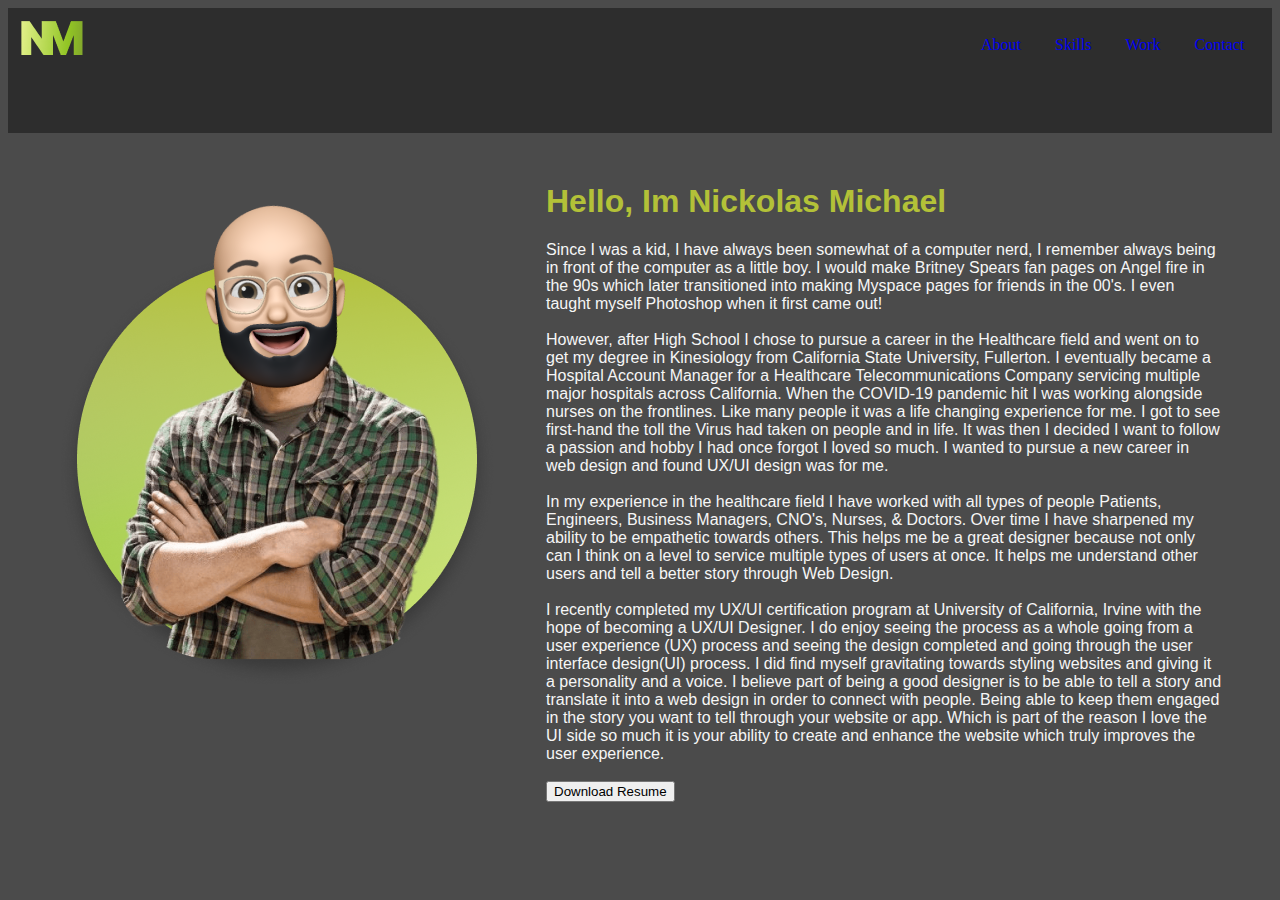
<file: Index.html>
<!DOCTYPE html>
<html>
    <head>
        <title>Nickolas Michael UX/UI Designer </title>
    </head>
    <body>
        <head>
            <link rel="stylesheet" href="css/style.css">
          </head>
        <header class="navigation">
            <div class="inline-block logo">
                <a href="Index.html"><img src="images/logo.png"></a>
            </div>
            <nav>
                <div class="block_element">
                  <a href="Index.html"><div class="inline-block">About</div></a>
                  <a href="UXSkills.html"><div class="inline-block">Skills</div></a>
                  <a href="MyWork.html"><div class="inline-block">Work</div></a>
                  <a href="Contact.html"><div class="inline-block">Contact</div></a>
                </div>
              </nav>
        </header>    
        
            <section class="hero">

                <div class ="pic">  
                    <img src="images/me.png">
                </div> 
<p></p>


                <div class="content">
                    <h1> Hello, Im Nickolas Michael</h1>
                    <p> Since I was a kid, I have always been somewhat of a computer nerd, I remember always being in front of the computer as a little boy. I would make Britney Spears fan pages on Angel fire in the 90s which later transitioned into making Myspace pages for friends in the 00's. I even taught myself Photoshop when it first came out!

                        <br> <br>
                        However, after High School I chose to pursue a career in the Healthcare field and went on to get my degree in Kinesiology from California State University, Fullerton. I eventually became a Hospital Account Manager for a Healthcare Telecommunications Company servicing multiple major hospitals across California. When the COVID-19 pandemic hit I was working alongside nurses on the frontlines. Like many people it was a life changing experience for me. I got to see first-hand the toll the Virus had taken on people and in life. It was then I decided I want to follow a passion and hobby I had once forgot I loved so much. I wanted to pursue a new career in web design and found UX/UI design was for me.
                        <br> <br>
                        In my experience in the healthcare field I have worked with all types of people  Patients, Engineers, Business Managers, CNO's, Nurses, & Doctors. Over time I have sharpened my ability to be empathetic towards others. This helps me be a great designer because not only  can I think on a level to service multiple types of users at once. It helps me understand other users and tell a better story through Web Design. 

                        <br> <br>
                        I recently completed my UX/UI certification program at University of California, Irvine with the hope of becoming a UX/UI Designer. I do enjoy seeing the process as a whole going from a user experience (UX) process and seeing the design completed and going through the user interface design(UI) process. I did find myself gravitating towards styling websites and giving it a personality and a voice. I believe part of being a good designer is to be able to tell a story and translate it into a web design in order to connect with people. Being able to keep them engaged in the story you want to tell through your website or app. Which is part of the reason I love the UI side so much it is your ability to create and enhance the website which truly improves the user experience.    
                        <br> <br>
                        <button>Download Resume</button>
                </div>

            </section>


        <!-- No footer  because i dont like the way it looks-->
    </body>
</html>
</file>
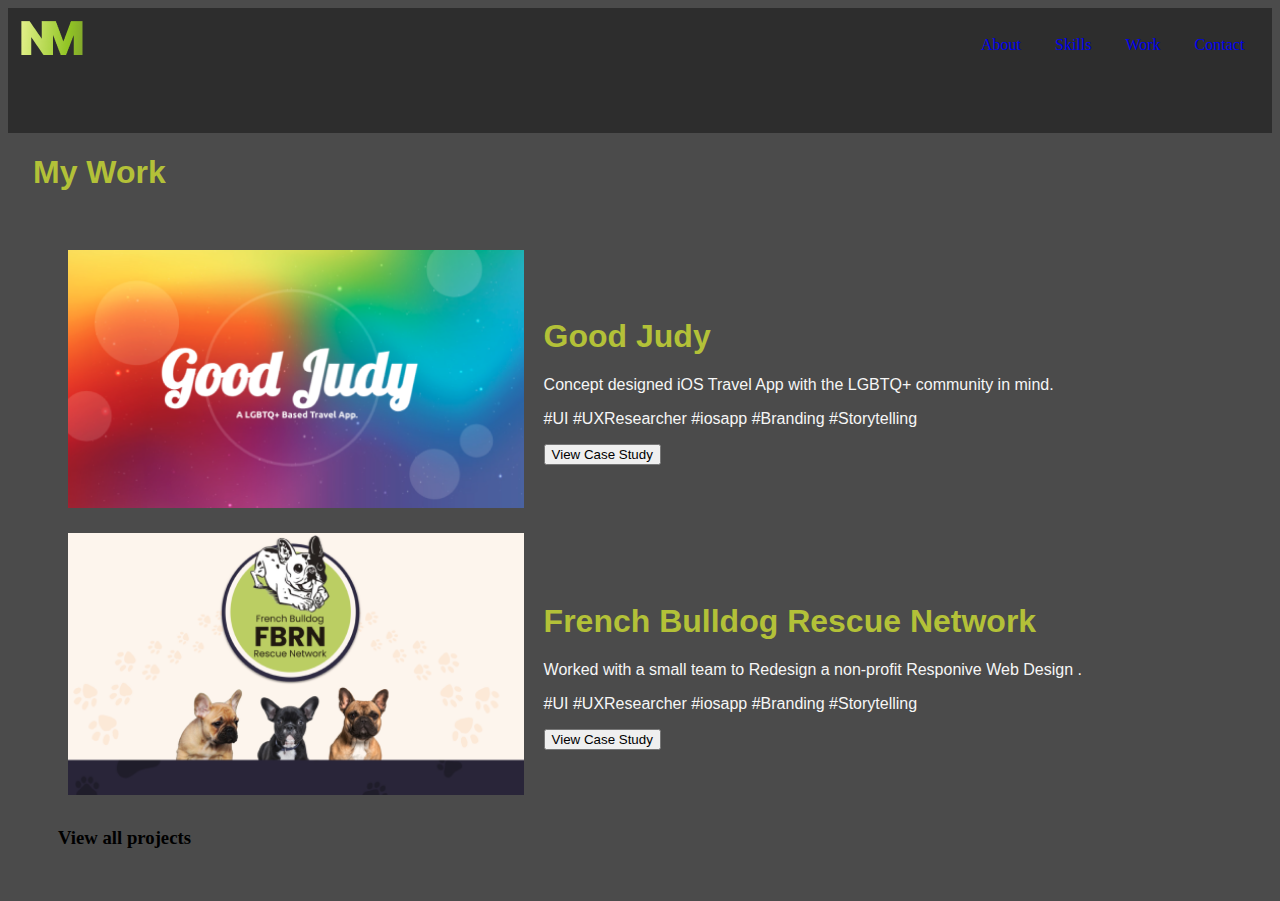
<file: MyWork.html>
<!DOCTYPE html>
<html>
    <head>
        <title>Nickolas Michael UX/UI Designer</title>
    </head>
    <body>
        <head>
            <link rel="stylesheet" href="css/style.css">
          </head>
        <header class="navigation">
            <div class="inline-block logo">
                <a href="Index.html"><img src="images/logo.png"></a>
            </div>
            <nav>
                <div class="block_element">
                  <a href="Index.html"><div class="inline-block">About</div></a>
                  <a href="UXSkills.html"><div class="inline-block">Skills</div></a>
                  <a href="MyWork.html"><div class="inline-block">Work</div></a>
                  <a href="Contact.html"><div class="inline-block">Contact</div></a>
                </div>
              </nav>
        </header>    

            <!--  My Work section coded using CSS Flex Grid -->

            <section class="myWork">
                <h1>My Work</h1>
                <div class="workGrid">

                    <div id = "#judyPic" class ="caseStudy">
                        <div>
                            <img src="images/Judy.png">
                        </div>
                    </div>

                    <div id = "#judyText" class ="caseStudy">
                        <div>
                            <h1>Good Judy</h1>
                            <p>Concept designed  iOS Travel App with the LGBTQ+ community in mind. </p>
                            <p>#UI #UXResearcher #iosapp #Branding #Storytelling</p>
                            <button>View Case Study</button>
                        </div>
                    </div>

                    <div id = "#FBRNPic" class ="caseStudy">
                        <div>
                            <img src="images/FBRN.png">
                        </div>
                    </div>    

                    <div id = "#FBRNText" class ="caseStudy">
                        <div>
                            <h1>French Bulldog Rescue Network</h1>
                            <p>Worked with a small team to Redesign a non-profit Responive Web Design .</p>
                            <p>#UI #UXResearcher #iosapp #Branding #Storytelling</p>
                            <button>View Case Study</button>
                        </div>
                    </div>

                <h3>View all projects</h3>
            </section>

        <!-- No footer  because i dont like the way it looks-->
    </body>
</html>
</file>
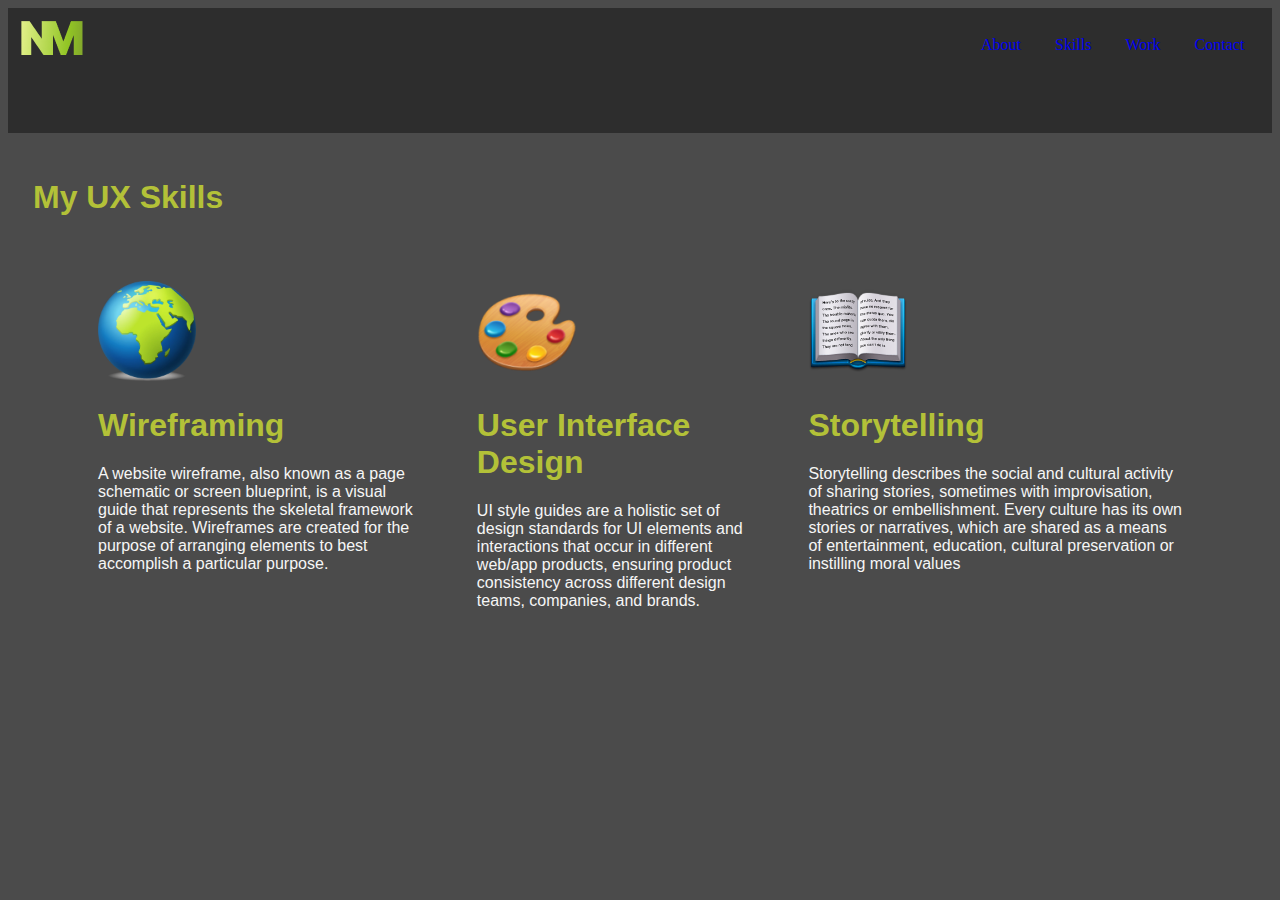
<file: UXSkills.html>
<!DOCTYPE html>
<html>
    <head>
        <title>Nickolas Michael UX/UI Designer</title>
    </head>
    <body>
        <head>
            <link rel="stylesheet" href="css/style.css">
          </head>
        <header class="navigation">
            <div class="inline-block logo">
                <a href="Index.html"><img src="images/logo.png"></a>
            </div>
            <nav>
                <div class="block_element">
                  <a href="Index.html"><div class="inline-block">About</div></a>
                  <a href="UXSkills.html"><div class="inline-block">Skills</div></a>
                  <a href="MyWork.html"><div class="inline-block">Work</div></a>
                  <a href="Contact.html"><div class="inline-block">Contact</div></a>
                </div>
              </nav>
        </header>    

             <!--  My UX Skills section coded using CSS flex -->

            <section class="mySkills">
                <h1>My UX Skills</h1>
                <div class="flexContainer">
                    <div class="skill">
                        <img src="images/wf.png">
                        <h1>Wireframing</h1>
                        <p>A website wireframe, also known as a page schematic or screen blueprint, is a visual guide that represents the skeletal framework of a website. Wireframes are created for the purpose of arranging elements to best accomplish a particular purpose.</p>
                    </div>
                    <div class="skill">
                        <img src="images/ui.png">
                        <h1>User Interface Design</h1>
                        <p>UI style guides are a holistic set of design standards for UI elements and interactions that occur in different web/app products, ensuring product consistency across different design teams, companies, and brands.</p>
                    </div>
                    <div class="skill">
                        <img src="images/st.png">
                        <h1>Storytelling</h1>
                        <p>Storytelling describes the social and cultural activity of sharing stories, sometimes with improvisation, theatrics or embellishment. Every culture has its own stories or narratives, which are shared as a means of entertainment, education, cultural preservation or instilling moral values</p>
                    </div>
                </div>
            </section>


        <!-- No footer  because i dont like the way it looks-->
    </body>
</html>
</file>
<file: css/style.css>
h1 {
    font-family: 'Montserrat', 'Arial', 'Helvetica', 'sans-serif';
    color: rgb(179, 193, 56)}
}

h3 {
    font-family: 'Montserrat', 'Arial', 'Helvetica', 'sans-serif';
    color: rgb(246, 246, 246)
}

h4 {
    font-family: 'Montserrat', 'Arial', 'Helvetica', 'sans-serif';
    color: rgb(246, 246, 246)
}

p {
    font-family: 'Montserrat', 'Arial', 'Helvetica', 'sans-serif';
    color: rgb(246, 246, 246)
}
body {background-color: rgb(75, 75, 75)}


.content h1 {
    margin-top: 0;
}

.navigation {
    min-height: 125px;
    background-color: rgb(45, 45, 45);
    align-items: center;
}

.inline-block {
    padding: 15px;
    display: inline-block;

}

.logo {
    width: 23%;
    padding: 1%;
}

nav {
    width: 73;
    padding: 1%;
    float: right; 
}

ul {
    width: 50%;
    margin-left: auto;
}

.logo {
    float: left;
}

.hero {
    height: auto;
    max-width: 1400px ;
    padding: 25px;
    display: inline-flex;
}

.pic {
    padding: 25px;
}

.content {
    min-width: 500px;
    padding: 25px;
    display: inline;
    vertical-align: middle;
}

footer {
    background-color: #373738;
}

footer ul {
    display: inline-block;
    vertical-align: top;
    padding: 2%;
}

.mySkills{
    height: auto;
    padding: 25px;
}

.flexContainer {
    display: flex;
    width: 100%-40px;
    max-width: 1400px ;
    margin: 40px;
    flex-direction: row;
}

.skill {
    padding: 20px;
    margin: 5px;
}

.skill img {
    width: auto;
    height: 100px;
    justify-content: center;
    align-content: center;
}

.myWork {
    padding-left: 25px;
}

.workGrid {
    padding: 25px;
    display: grid;
    grid-template-rows: 1fr 1fr;
    grid-template-columns: 40% 60%;
    grid-template-areas: "judyPic judyText"
                        "FBRNPic FBRNText";
}

.workGrid img {
    width: 100%;
    max-width: 600px;
    height: auto;
}

#judyPic {
    grid-area: nonProfitCaseStudyPic; 
}

#judyText {
    grid-area: nonProfitCaseStudyText; 
}

#FBRNPic {
    grid-area: fredCaseStudyPic; 
}

#FBRNText {
    grid-area: fredCaseStudyText; 
}

.caseStudy{
    display: grid;
    align-content:center;
    margin: 10px;
    
}


@media only screen and (max-width: 600px) {
    .flexContainer {
        flex-direction: column;
        margin: 10px;
    }

    .mySkills {
        padding: 5px;
        grid-template-rows: 100% 100% 100% 100%;
        grid-template-columns: 1fr;
        grid-template-areas: "judyPic"
                             "judyText"
                             "FBRNPic"
                             "FBRNText";
    }

}
</file>
